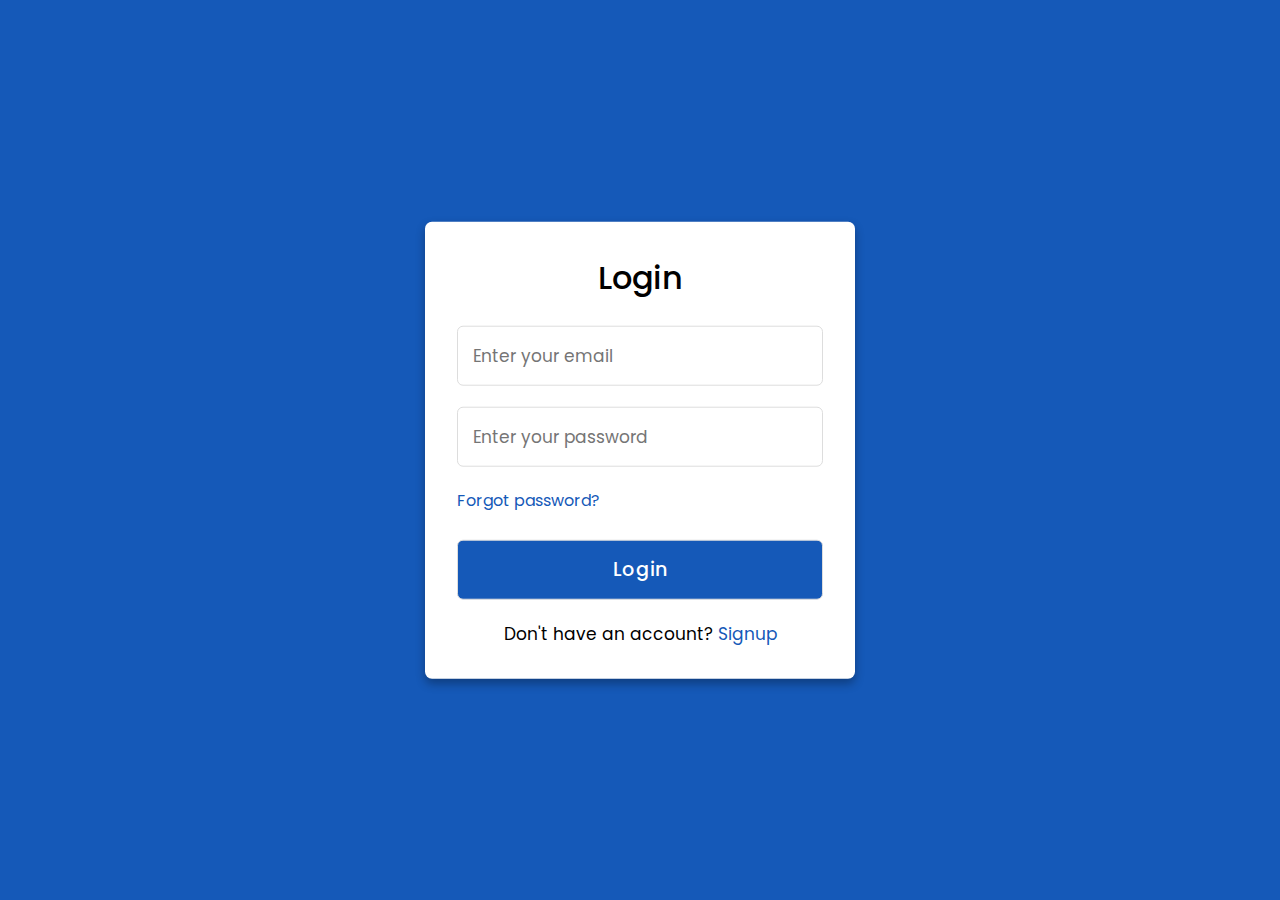
<file: multiple_choice_exam_website/assets/html/login/login.html>
<!DOCTYPE html>
<!-- Coding By CodingNepal - codingnepalweb.com -->
<html lang="en">
<head>
  <meta charset="UTF-8">
  <meta name="viewport" content="width=device-width, initial-scale=1.0">
  <meta http-equiv="X-UA-Compatible" content="ie=edge">
  <title>Login & Registration Form</title>
  <!---Custom CSS File--->
  <link rel="stylesheet" href="style.css">
</head>
<body>
  <div class="container">
    <input type="checkbox" id="check">
    <div class="login form">
      <header>Login</header>
      <form action="#">
        <input type="text" placeholder="Enter your email">
        <input type="password" placeholder="Enter your password">
        <a href="#">Forgot password?</a>
        <input type="button" class="button" value="Login">
      </form>
      <div class="signup">
        <span class="signup">Don't have an account?
         <label for="check">Signup</label>
        </span>
      </div>
    </div>
    <div class="registration form">
      <header>Signup</header>
      <form action="#">
        <input type="text" placeholder="Enter your email">
        <input type="password" placeholder="Create a password">
        <input type="password" placeholder="Confirm your password">
        <input type="button" class="button" value="Signup">
      </form>
      <div class="signup">
        <span class="signup">Already have an account?
         <label for="check">Login</label>
        </span>
      </div>
    </div>
  </div>
</body>
</html>
</file>
<file: multiple_choice_exam_website/assets/html/login/style.css>
/* Import Google font - Poppins */
@import url('https://fonts.googleapis.com/css2?family=Poppins:wght@200;300;400;500;600;700&display=swap');
*{
  margin: 0;
  padding: 0;
  box-sizing: border-box;
  font-family: 'Poppins', sans-serif;
}
body{
  min-height: 100vh;
  width: 100%;
  background: #1559b8;
}
.container{
  position: absolute;
  top: 50%;
  left: 50%;
  transform: translate(-50%,-50%);
  max-width: 430px;
  width: 100%;
  background: #fff;
  border-radius: 7px;
  box-shadow: 0 5px 10px rgba(0,0,0,0.3);
}
.container .registration{
  display: none;
}
#check:checked ~ .registration{
  display: block;
}
#check:checked ~ .login{
  display: none;
}
#check{
  display: none;
}
.container .form{
  padding: 2rem;
}
.form header{
  font-size: 2rem;
  font-weight: 500;
  text-align: center;
  margin-bottom: 1.5rem;
}
 .form input{
   height: 60px;
   width: 100%;
   padding: 0 15px;
   font-size: 17px;
   margin-bottom: 1.3rem;
   border: 1px solid #ddd;
   border-radius: 6px;
   outline: none;
 }
 .form input:focus{
   box-shadow: 0 1px 0 rgba(0,0,0,0.2);
 }
.form a{
  font-size: 16px;
  color: #1559b8;
  text-decoration: none;
}
.form a:hover{
  text-decoration: underline;
}
.form input.button{
  color: #fff;
  background: #1559b8;
  font-size: 1.2rem;
  font-weight: 500;
  letter-spacing: 1px;
  margin-top: 1.7rem;
  cursor: pointer;
  transition: 0.4s;
}
.form input.button:hover{
  background: #1559b8;
}
.signup{
  font-size: 17px;
  text-align: center;
}
.signup label{
  color: #1559b8;
  cursor: pointer;
}
.signup label:hover{
  text-decoration: underline;
}
</file>
